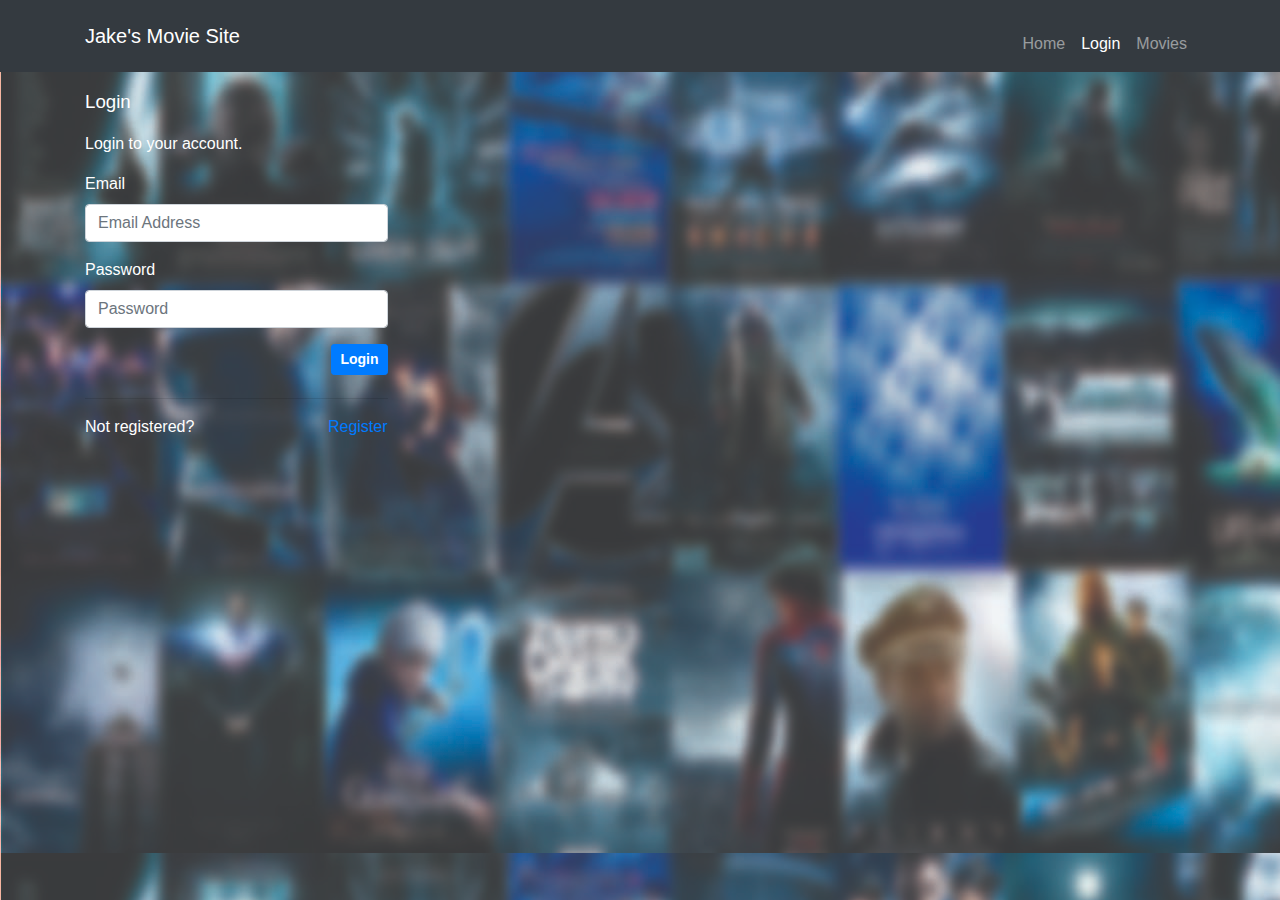
<file: movies.html>
<!DOCTYPE html>
<html lang="en">
<head>
    <meta charset="utf-8">
    <meta name="viewport" content="width=device-width, initial-scale=1, shrink-to-fit=no">
    <meta name="description" content="it5236 Project">
    <meta name="author" content="Jake Walch">
    <title>Manage Movies</title>
    <link href="css/bootstrap.min.css" rel="stylesheet">
    <link href="css/datatables.min.css" rel="stylesheet">
    <link href="css/normalize.css" rel="stylesheet">
    <link href="css/movies.css" rel="stylesheet">
</head>

<body>
<nav class="navbar navbar-expand-lg navbar-dark bg-dark static-top">
    <div class="container">
        <a class="navbar-brand" href="/index.html">Jake's Movie Site</a>
        <button class="navbar-toggler" type="button" data-toggle="collapse" data-target="#navbarResponsive" aria-controls="navbarResponsive" aria-expanded="false" aria-label="Toggle navigation">
            <span class="navbar-toggler-icon"></span>
        </button>
        <div class="collapse navbar-collapse" id="navbarResponsive">
            <ul class="navbar-nav ml-auto">
                <li class="nav-item">
                    <a class="nav-link" href="/index.html">Home
                        <span class="sr-only">(current)</span>
                    </a>
                </li>
                <li class="nav-item">
                    <a class="nav-link" href="/register.html">Register</a>
                </li>
                <li class="nav-item active">
                    <a class="nav-link" href="/movies.html">Movies</a>
                </li>
                <li class="nav-item">
                    <a id="signOut" class="nav-link" href="#">Sign out</a>
                </li>
            </ul>
        </div>
    </div>
</nav>

<!-- Page Content -->
<div class="container">
    <div id="noApiMessage" class="configMessage" style="display: none;">
        <div class="backdrop"></div>
        <div class="panel panel-default">
            <div class="panel-heading">
                <h3 class="panel-title">Successfully Authenticated!</h3>
            </div>
            <div class="panel-body">
                <p>This page is not functional yet because there is no API configured.</p>
            </div>
        </div>
    </div>
    <div id="noCognitoMessage" class="configMessage" style="display: none;">
        <div class="backdrop"></div>
        <div class="panel panel-default">
            <div class="panel-heading">
                <h3 class="panel-title">No Cognito User Pool Configured</h3>
            </div>
            <div class="panel-body">
                <p>There is no user pool configured in <a href="/js/config.js">/js/config.js</a>.</p>
            </div>
        </div>
    </div>
    <div class="row">
        <div class="col-sm-12">
            <div>
                <p>Select from the table below the movies you would like to add to your personal list.</p>
                <form id="listMoviesForm" role="form">
                    <div class="form-group">
                        <label>Year</label>
                        <input id="movieYear" type="text" maxlength="4" placeholder="Year" class="year-entry">
                        <button id="refreshMovies" class="btn btn-sm btn-primary m-t-n-xs" type="button"><strong>Refresh List</strong></button>
                    </div>
                </form>
            </div>
        </div>
    </div>
    <div class="row">
        <div class="col-sm-6">
            <table id="MoviesTable" style="width:100%" class="display">
                <thead>
                <tr>
                    <th>Movie</th>
                    <th>Rating</th>
                    <th>Date</th>
                </tr>
                </thead>
                <tbody id="MoviesBody"></tbody>
                <tfoot>
                    <tr>
                        <td colspan="3">
                            <hr/>
                            <span id="pageDescription"></span>
                            <button id="nextPage" class="btn btn-sm btn-primary float-right m-t-n-xs" type="button"><strong>Next Page</strong></button>
                        </td>
                    </tr>
                </tfoot>
            </table>
        </div>
        <div class="col-sm-6">
            <table id="MyMoviesTable"  style="width:100%" class="display">
                <thead>
                <tr>
                    <th></th>
                    <th>Movie</th>
                    <th>My Rating</th>

                </tr>
                </tr>
                </thead>
                <tbody id="MyMoviesBody"></tbody>
            </table>
        </div>
    </div>
</div>
<div class="modal" id="movieModal">
    <div class="modal-dialog">
        <div class="modal-content">
            <div class="modal-header">
                <h4 id="modalMovieTitle" class="modal-title"></h4>
                <button type="button" class="close" data-dismiss="modal">&times;</button>
            </div>
            <div class="modal-body">
                <div class="contact-box">
                    <img id="modalMovieImage" alt="image" class="rounded-circle m-t-xs img-fluid" src="" align="right">
                    <p id="modalMovieDescription"></p>
                    <p>
                        <strong>Movie Details</strong><br>
                        Available on video? <span id="modalVideo"></span> <br>
                        Popularity rating: <span id="modalPopularity"></span><br>
                        Original Language: <span id="modalLanguage"></span><br>
                        Genre(s): <span id="modalGenres"></span>
                    </p>
                </div>
            </div>
            <div class="modal-footer">
                <input type="hidden" id="movieIdx" value="">
                <button id="addMovie" type="button" class="btn btn-primary" data-dismiss="modal">Add Movie</button>
                <button type="button" class="btn" data-dismiss="modal">Close</button>
            </div>
        </div>
    </div>
</div>
<div class="modal" class="modal-style" id="editModal">
    <div class="modal-dialog">
        <div class="modal-content">
            <div class="modal-header">
                <h4 id="modalEditTitle" class="modal-title"></h4>
                <button type="button" class="close" data-dismiss="modal">&times;</button>
            </div>
            <div class="modal-body">
                <div class="contact-box">
                    <img id="modalEditMovieImage" alt="image" class="rounded-circle m-t-xs img-fluid" src="" align="right">
                    <p id="modalEditDescription"></p>
                    <form class="form-horizontal" action="/action_page.php">
                        <div class="form-group">
                            <label class="control-label col-sm-2" for="cost">Cost:</label>
                            <div class="col-sm-10">
                                <input type="text" class="form-control" id="cost" maxlength="5" placeholder="$0.00">
                            </div>
                        </div>
                        <div class="form-group">
                            <label class="control-label col-sm-2" for="location">Location:</label>
                            <div class="col-sm-10">
                                <input type="text" class="form-control" id="location" maxlength="50" placeholder="Theatre">
                            </div>
                        </div>
                        <div class="form-group">
                            <label class="control-label col-sm-2" for="rating">Rating:</label>
                            <div class="col-sm-10">
                                <input type="number" min="1" max="5" class="form-control" id="rating" maxlength="1" placeholder="1-5">
                            </div>
                        </div>
                        <div class="form-group">
                            <label class="control-label col-sm-2" for="notes">Notes:</label>
                            <div class="col-sm-10">
                                <input type="text" class="form-control" id="notes" maxlength="500" placeholder="Put notes here">
                            </div>
                        </div>
                        <div class="form-group">
                            <label class="control-label col-sm-2" for="recommend">Recommend?</label>
                            <div class="col-sm-10">
                                <input type="boolean" class="form-control" id="recommend" maxlength="1" placeholder="Would you recommend this film (Y/N)?">
                            </div>
                        </div>
                    </form>
                </div>
            </div>
            <div class="modal-footer">
                <input type="hidden" id="EditMovieIdx" value="">
                <button id="saveMovie" type="button" class="btn btn-primary">Save Movie</button>
                <button id="deleteMovie" type="button" class="btn btn-danger" data-dismiss="modal">Delete</button>
                <button type="button" class="btn" data-dismiss="modal">Close</button>
            </div>
        </div>
    </div>
</div>
v
<script type="text/javascript" src="js/vendor/jquery/jquery.min.js"></script>
<script type="text/javascript" src="js/vendor/bootstrap.min.js"></script>
<script type="text/javascript" src="js/vendor/datatables.min.js"></script>
<script type="text/javascript" src="js/vendor/aws-cognito-sdk.min.js"></script>
<script type="text/javascript" src="js/vendor/amazon-cognito-identity.min.js"></script>
<script type="text/javascript" src="js/config.js"></script>
<script type="text/javascript" src="js/cognito-auth.js"></script>
<script type="text/javascript" src="js/movies.js"></script>
</body>

</html>
</file>
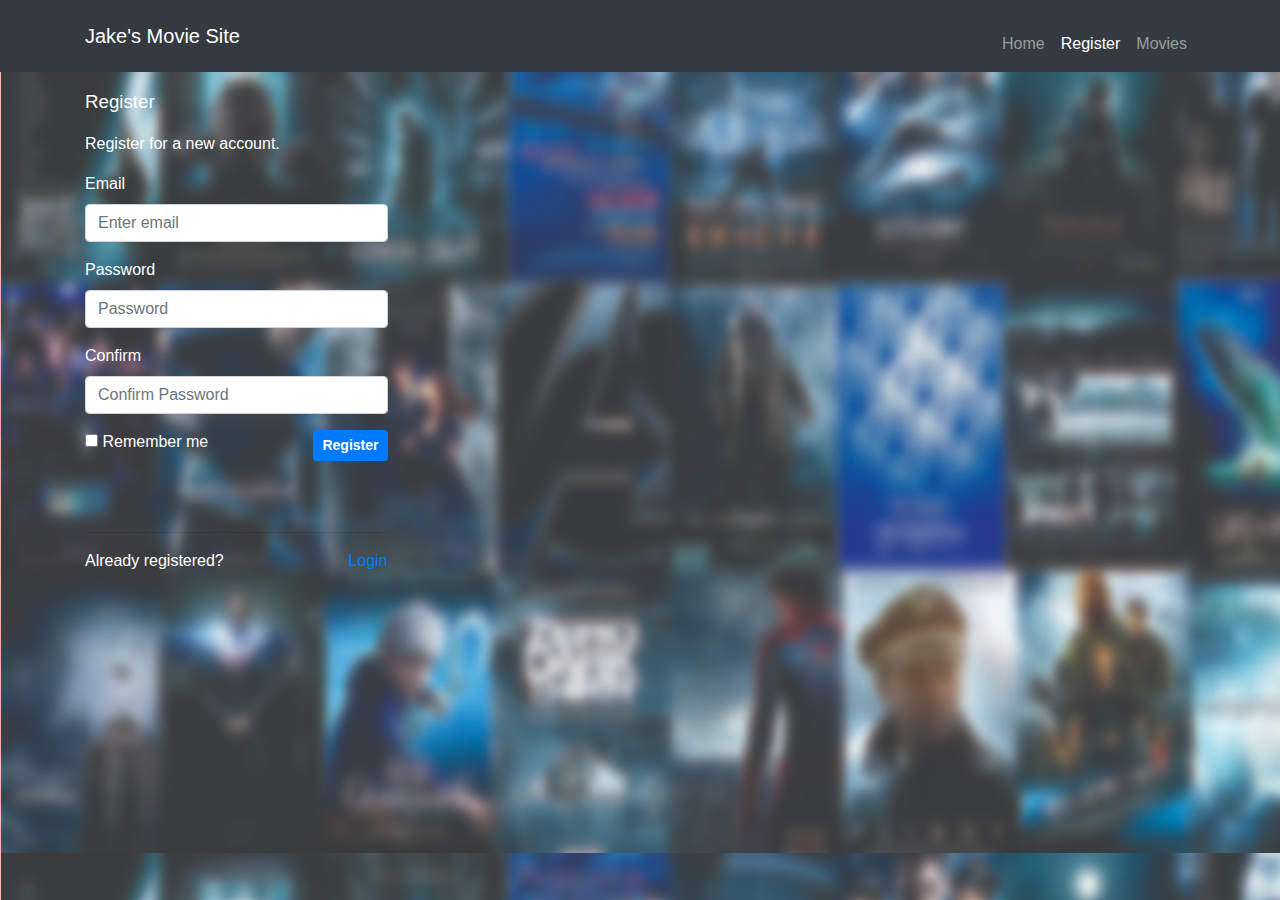
<file: register.html>
<!DOCTYPE html>
<html lang="en">
<head>
    <meta charset="utf-8">
    <meta name="viewport" content="width=device-width, initial-scale=1, shrink-to-fit=no">
    <meta name="description" content="it5236 Project">
    <meta name="author" content="Jake Walch">
    <title>User Registration</title>
    <link href="css/bootstrap.min.css" rel="stylesheet">
    <link href="css/normalize.css" rel="stylesheet">
    <link href="css/movies.css" rel="stylesheet">
</head>

<body>
<nav class="navbar navbar-expand-lg navbar-dark bg-dark static-top">
    <div class="container">
        <a class="navbar-brand" href="/index.html">Jake's Movie Site</a>
        <button class="navbar-toggler" type="button" data-toggle="collapse" data-target="#navbarResponsive" aria-controls="navbarResponsive" aria-expanded="false" aria-label="Toggle navigation">
            <span class="navbar-toggler-icon"></span>
        </button>
        <div class="collapse navbar-collapse" id="navbarResponsive">
            <ul class="navbar-nav ml-auto">
                <li class="nav-item">
                    <a class="nav-link" href="/index.html">Home
                        <span class="sr-only">(current)</span>
                    </a>
                </li>
                <li class="nav-item active">
                    <a class="nav-link" href="/register.html">Register</a>
                </li>
                <li class="nav-item">
                    <a class="nav-link" href="/movies.html">Movies</a>
                </li>
            </ul>
        </div>
    </div>
</nav>
<div class="container">

    <div id="noCognitoMessage" class="configMessage" style="display: none;">
        <div class="backdrop"></div>
        <div class="panel panel-default">
            <div class="panel-heading">
                <h3 class="panel-title">No Cognito User Pool Configured</h3>
            </div>
            <div class="panel-body">
                <p>There is no user pool configured in <a href="/js/config.js">/js/config.js</a></p>
            </div>
        </div>
    </div>
    <div class="wrapper wrapper-content animated fadeInRight">
        <div class="row">
            <div class="col-lg-7">
                <div class="ibox ">
                    <div class="ibox-content">
                        <div class="row">
                            <div class="col-sm-6 b-r"><h3 class="m-t-none m-b">Register</h3>
                                <p>Register for a new account.</p>
                                <form id="registrationForm" role="form">
                                    <div class="form-group"><label>Email</label> <input id="emailInputRegister" type="email" placeholder="Enter email" class="form-control"></div>
                                    <div class="form-group"><label>Password</label> <input id="passwordInputRegister" type="password" placeholder="Password" class="form-control"></div>
                                    <div class="form-group"><label>Confirm</label> <input id="password2InputRegister" type="password" placeholder="Confirm Password" class="form-control"></div>
                                    <div>
                                        <button class="btn btn-sm btn-primary float-right m-t-n-xs" type="submit"><strong>Register</strong></button>
                                        <label> <input type="checkbox" class="i-checks"> Remember me </label>
                                    </div>
                                    <div class="alt-form"><hr/></div>
                                    <div class="form-group"><label>Already registered?</label> <a id="loginStatus" class="float-right" href="/signin.html">Login</a></div>
                                </form>
                            </div>
                        </div>
                    </div>
                </div>
            </div>
        </div>
    </div>
</div>

<script src="js/vendor/jquery/jquery.min.js"></script>
<script src="js/vendor/bootstrap.min.js"></script>
<script src="js/vendor/aws-cognito-sdk.min.js"></script>
<script src="js/vendor/amazon-cognito-identity.min.js"></script>
<script src="js/config.js"></script>
<script src="js/cognito-auth.js"></script>

</body>

</html>
</file>
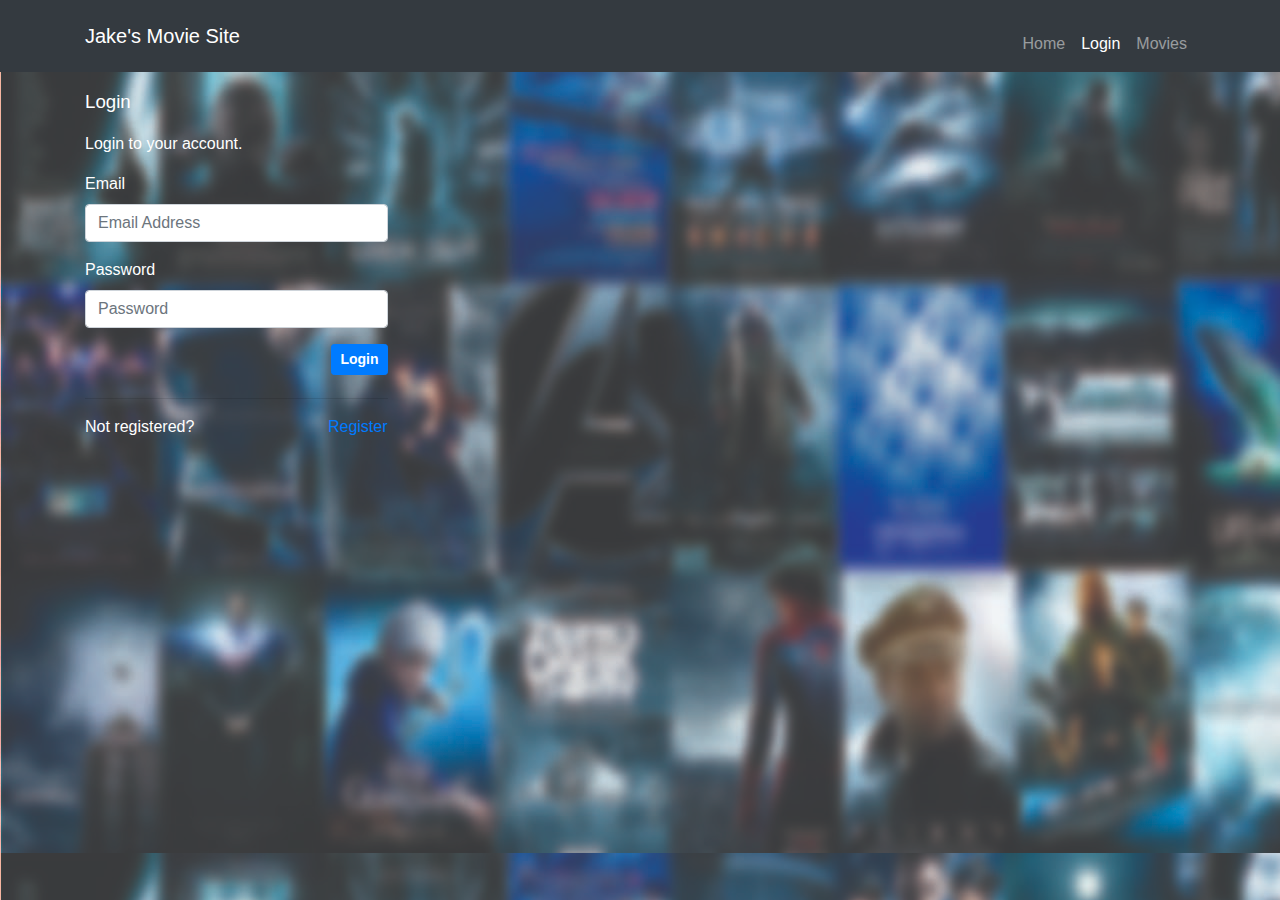
<file: signin.html>
<!DOCTYPE html>
<html lang="en">
<head>
    <meta charset="utf-8">
    <meta name="viewport" content="width=device-width, initial-scale=1, shrink-to-fit=no">
    <meta name="description" content="it5236 Project">
    <meta name="author" content="Jake Walch">
    <title>Login to Movies</title>
    <link href="css/bootstrap.min.css" rel="stylesheet">
    <link href="css/normalize.css" rel="stylesheet">
    <link href="css/movies.css" rel="stylesheet">
</head>

<body>
<nav class="navbar navbar-expand-lg navbar-dark bg-dark static-top">
    <div class="container">
        <a class="navbar-brand" href="/index.html">Jake's Movie Site</a>
        <button class="navbar-toggler" type="button" data-toggle="collapse" data-target="#navbarResponsive" aria-controls="navbarResponsive" aria-expanded="false" aria-label="Toggle navigation">
            <span class="navbar-toggler-icon"></span>
        </button>
        <div class="collapse navbar-collapse" id="navbarResponsive">
            <ul class="navbar-nav ml-auto">
                <li class="nav-item">
                    <a class="nav-link" href="/index.html">Home
                        <span class="sr-only">(current)</span>
                    </a>
                </li>
                <li class="nav-item active">
                    <a id="loginStatus" class="nav-link" href="/signin.html">Login</a>
                </li>
                <li class="nav-item">
                    <a class="nav-link" href="/movies.html">Movies</a>
                </li>
            </ul>
        </div>
    </div>
</nav>
<div class="container">

    <div id="noCognitoMessage" class="configMessage" style="display: none;">
        <div class="backdrop"></div>
        <div class="panel panel-default">
            <div class="panel-heading">
                <h3 class="panel-title">No Cognito User Pool Configured</h3>
            </div>
            <div class="panel-body">
                <p>There is no user pool configured in <a href="/js/config.js">/js/config.js</a></p>
            </div>
        </div>
    </div>

    <div class="wrapper wrapper-content animated fadeInRight">
        <div class="row">
            <div class="col-lg-7">
                <div class="ibox ">
                    <div class="ibox-content">
                        <div class="row">
                            <div class="col-sm-6 b-r"><h3 class="m-t-none m-b">Login</h3>
                                <p>Login to your account.</p>
                                <form id="signinForm" role="form">
                                    <div class="form-group"><label>Email</label> <input id="emailInputSignin" type="email" placeholder="Email Address" class="form-control"></div>
                                    <div class="form-group"><label>Password</label> <input id="passwordInputSignin" type="password" placeholder="Password" class="form-control"></div>
                                    <div>
                                        <button class="btn btn-sm btn-primary float-right m-t-n-xs" type="submit"><strong>Login</strong></button>
                                    </div>
                                    <div class="alt-form"><hr/></div>
                                    <div class="form-group"><label>Not registered?</label> <a class="float-right" href="/register.html">Register</a></div>
                                </form>
                            </div>
                        </div>
                    </div>
                </div>
            </div>
        </div>
    </div>


</div>

<script src="js/vendor/jquery/jquery.min.js"></script>
<script src="js/vendor/bootstrap.min.js"></script>
<script src="js/vendor/aws-cognito-sdk.min.js"></script>
<script src="js/vendor/amazon-cognito-identity.min.js"></script>
<script src="js/config.js"></script>
<script src="js/cognito-auth.js"></script>

</body>

</html>
</file>
<file: css/movies.css>
html, body, #main, #map {
    padding: 0;
    margin: 0;
    height: 100%;
    width: 100%;
    background: lightyellow;
    background-image: url(movies5.jpg);
    color: white;

}
label {
    color: white;

}

td {
    color: white;
    background-color: #343a40;
}

.info {
    position: absolute;
    right: 10px;
    top: 10px;
    z-index: 100;
    width: 275px;
    background: transparent;
}

.info .panel-body {
    background: transparent;
}

#request {
    position: relative;
    background: #000c5e none repeat scroll 0 0;
    color: #650003;
    border-color: rgba(100, 100, 100, 0.38);
    border-radius: 5px;
    text-align: center;
    width: 135px;
}

#request:disabled {
    color: #999;
    border-color: #999;
}

#accountLink {
    background: inherit;
}

#updates {
    list-style: none;
    margin-top: 5px;
    padding: 0;
}

#updates li {
    margin: 3px 0;
    border: 1px solid #ccc;
    border-radius: 5px;
    background-color: #f7f7f7;
    padding: 5px;
}

.authToken {
    word-wrap: break-word;
    width: 100%;
}

.year-entry {
    width: 80px;
    margin:5px;
}

.alt-form {
    margin-top: 70px;
}

.imgList {
    max-width: 40px;
}

#MyMoviesTable_info, #MyMoviesTable_next, #MyMoviesTable_previous {
    color: white;
}

.modal-body {
    background-color: #23272b;
    color: white;
}

.modal-description {
    background-color: #23272b;
    color: white;
}

.modal-content {
    background-color: #23272b;
    color: white;
}
</file>
